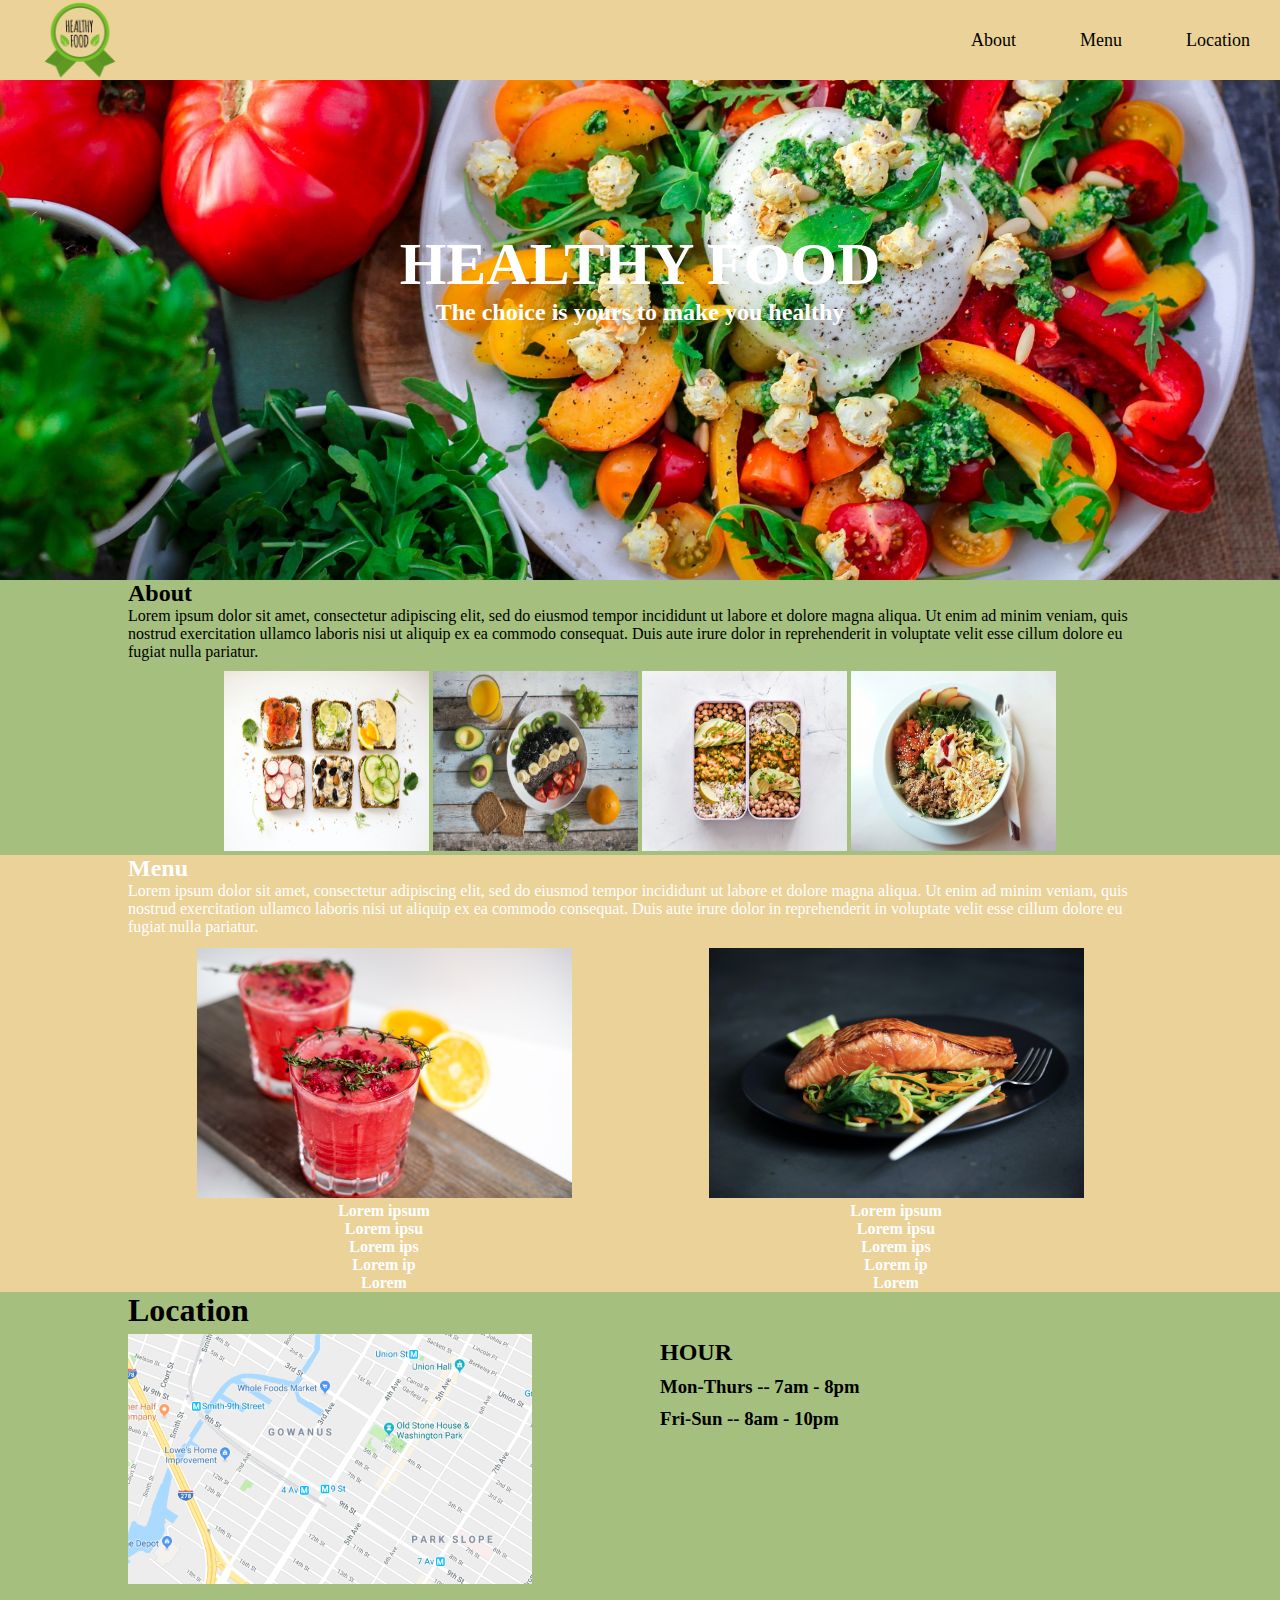
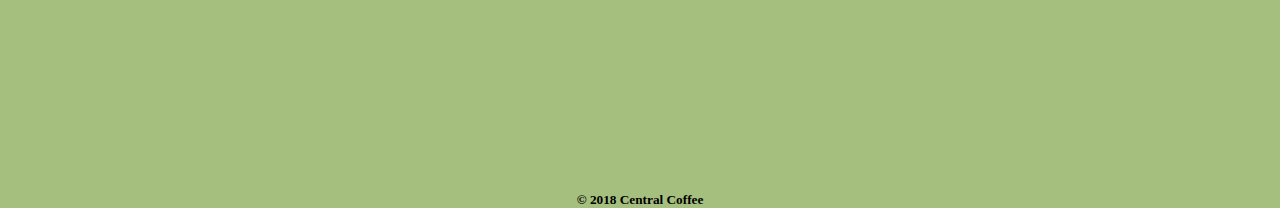
<file: index.html>
<!doctype html>
<html>
<head>
<meta charset="utf-8">
<title>Trang chủ</title>
<link href="style.css" rel="stylesheet" style="text/css">
</head>

<body>
 <div class="container">
   <div class="nav">
		 <img src="bio-food-badge-vegan-logo-healthy-food-vector-19594017.png"  alt="logo thuong hieu">
		 <ul>
		  <li>About</li>
		  <li>Menu</li>
		  <li>Location</li>
		 </ul>
	 </div>
	 <div class="content">
		<div class="noidung1">
		  <h1>HEALTHY FOOD</h1>
			 <h2>The choice is yours to make you healthy</h2>
	   </div>
	   <div class="noidung2 chuale">
			 <h2>About</h2>
			 <p>Lorem ipsum dolor sit amet, consectetur adipiscing elit, sed do eiusmod tempor incididunt ut labore et dolore magna aliqua. Ut enim ad minim veniam, quis nostrud exercitation ullamco laboris nisi ut aliquip ex ea commodo consequat. Duis aute irure dolor in reprehenderit in voluptate velit esse cillum dolore eu fugiat nulla pariatur.</p>
			<div class="bonanh">
				<img src="hinh1.jpg">
				<img src="hinh2.jpg">
				<img src="hinh3.jpg">
				<img src="hinh4.jpg">
		     </div>
		</div>
	    <div class="noidung3 chuale">
			<h2>Menu</h2>
			 <p>Lorem ipsum dolor sit amet, consectetur adipiscing elit, sed do eiusmod tempor incididunt ut labore et dolore magna aliqua. Ut enim ad minim veniam, quis nostrud exercitation ullamco laboris nisi ut aliquip ex ea commodo consequat. Duis aute irure dolor in reprehenderit in voluptate velit esse cillum dolore eu fugiat nulla pariatur.</p>
			<div class="bentrai">
			 <h3>DRINKS</h3>
			 <img src="drinks.jpg">
			 <h4>Lorem ipsum</h4>
			 <h4>Lorem ipsu</h4>
			 <h4>Lorem ips</h4>
			 <h4>Lorem ip</h4>
			 <h4>Lorem </h4>
			</div>
			<div class="benphai">
			 <h3>FOODS</h3>
			 <img src="food.jpg">
			 <h4>Lorem ipsum</h4>
			 <h4>Lorem ipsu</h4>
			 <h4>Lorem ips</h4>
			 <h4>Lorem ip</h4>
			 <h4>Lorem </h4>
			</div>
	    </div>
		<div class="noidung4 chuale">
		    <h1>Location</h1>
			<div class="hinhmap">
			<img src="map.png"> </div>
			<div class="chuphai">
		    <h2>HOUR</h2>
			<h3>Mon-Thurs -- 7am - 8pm</h3>
			<h3>Fri-Sun -- 8am - 10pm</h3></div>
		</div>
	 </div>
   <div class="footer">
	   <h5>© 2018 Central Coffee</h5>
	 </div>
</div>
</body>
</html>
</file>
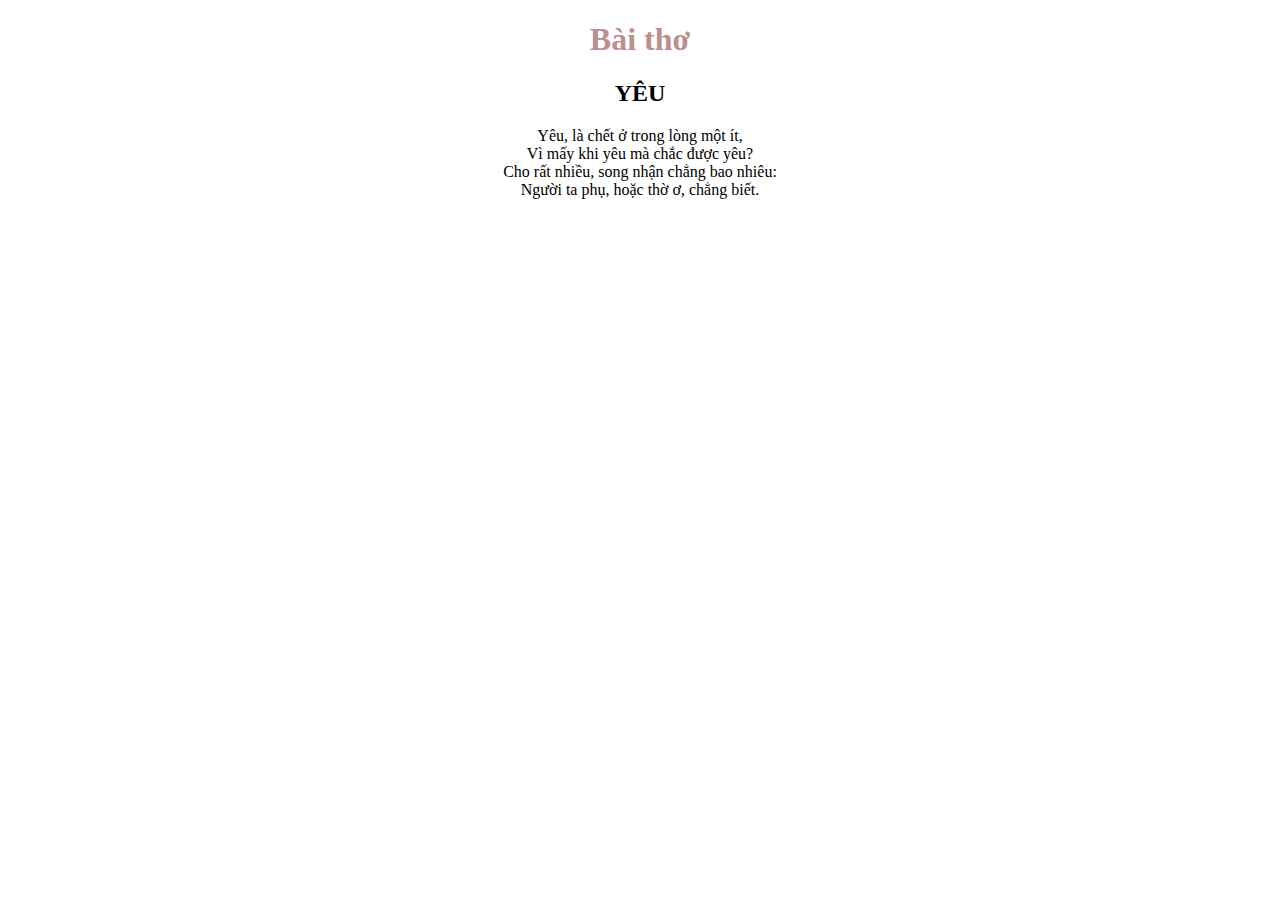
<file: DW21_7.html>
<!doctype html>
<html>
<head>
<meta charset="utf-8">
<title>Untitled Document</title>
</head>

<body>
	<h1 style="text-align: center;color:rosybrown">Bài thơ</h1>
	<h2 style="text-align: center">YÊU</h2>
	<p style="text-align: center">Yêu, là chết ở trong lòng một ít,
<br>Vì mấy khi yêu mà chắc được yêu?
<br>Cho rất nhiều, song nhận chẳng bao nhiêu:
	<br>Người ta phụ, hoặc thờ ơ, chẳng biết.</p>

</body>
</html>
</file>
<file: style.css>
@charset "utf-8";
/* CSS Document */
*{
	padding: 0px;
	margin: 0px;
	
}
.nav{
	background-color: #ead299;
	height: 80px;
	padding-left: 20px;
}
.content, .footer{
	background-color: #A5BF7E;
	position: relative;
}
img{
	height: 130px;
	margin-top: -20px;
}
.nav ul li{ 
	display: inline;
	padding: 0 30px;
	font-size: 18px;
}
.nav img{
	float: left;
}
.nav ul{
	float: right;
	padding-top: 30px;
}
.noidung1{
	background-image: url("23-min.jpg");
	background-size: cover;
	background-position: center;
	height: 500px;
	text-align: center;
}
.noidung1 h1{
	color: white;
	font-size: 60px;
	padding-top: 150px;
}
.noidung1 h2{
	color: white;
}
.anh1{
	background-image: url("ola-mishchenko-VRB1LJoTZ6w-unsplash.jpg");
}
.anh2{
	background-image: url("jannis-brandt-8manzosDSGM-unsplash.jpg");
}
.anh3{
	background-image: url("ella-olsson-sosOqjx31Go-unsplash.jpg");
}
.anh4{
	background-image: url("rui-silvestre-D3lKRy7A_FY-unsplash.jpg");
}
.hinh{
	width: 20%;
	height: 100%;
}
.noidung2 img{
	height: 180px;
	width: 20%;
	position: relative;
}
.bonanh{
	text-align: center;
	padding-top: 30px;
}
.noidung2{
	padding: 80px;
	position: relative;
}
.noidung3{
	background-color: #ead299;
	position: relative;
	color: white;
	padding-top: 5%;
}
.chuale{
	padding: 0 10%;
}
.noidung3 .bentrai{
	width: 50%;
	float: left;
	text-align: center;
}
.noidung3 .bentrai img{
	height: 250px;
}
.noidung3 .benphai img{
	height: 250px;
}
.noidung3 .benphai{
	text-align: center;
}
.noidung4 img{
	height:250px;
	float: left;
	padding-top: 25px;
}
.noidung4{
	height: 500px;
}
.noidung4 h2,h3{
	padding: 10px 0 0 20px;
}
.chuphai{
	float: right;
	width: 50%;
}
.hinhmap{
	float: left;
}
.footer h5{
	text-align: center;
}
</file>
